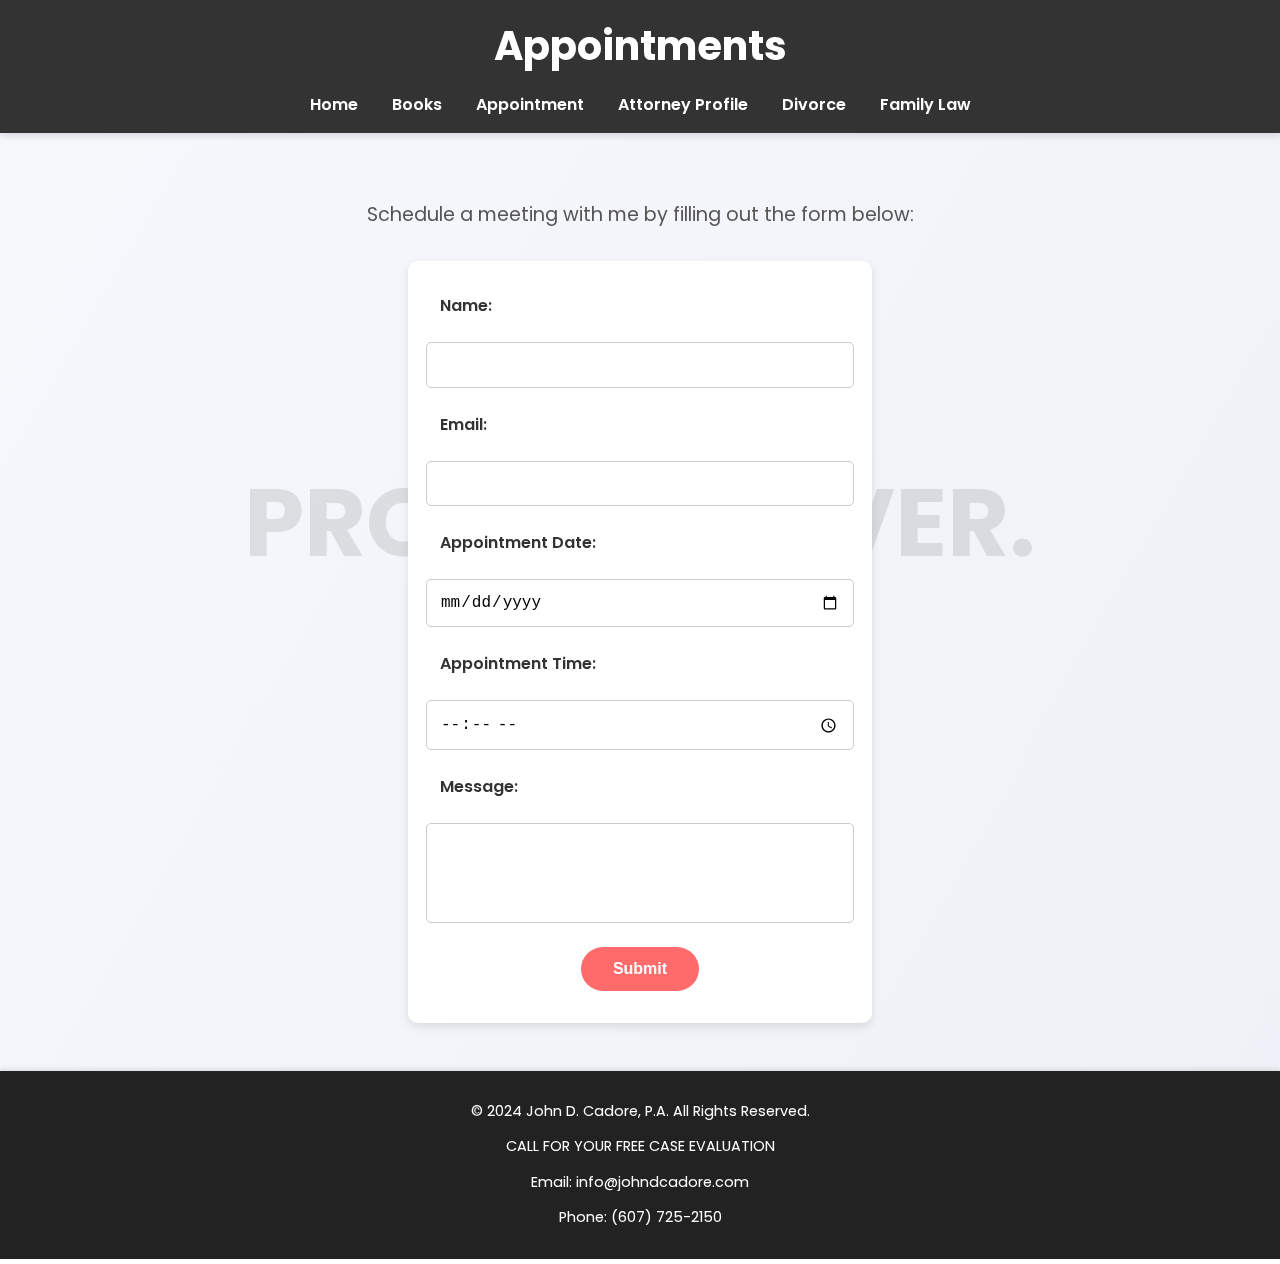
<file: appointment.html>
<!DOCTYPE html>
<html lang="en">
<head>
    <meta charset="UTF-8">
    <meta name="viewport" content="width=device-width, initial-scale=1.0">
    <title>Appointments - Kurt Waldhime T. Arellano</title>
    <link rel="stylesheet" href="styles.css">
</head>
<body>
    <header>
        <h1>Appointments</h1>
        <nav>
            <ul>
                <li><a href="index.html">Home</a></li>
                <li><a href="books.html">Books</a></li>
                <li><a href="appointment.html">Appointment</a></li>
                <li><a href="profpage.html">Attorney Profile</a></li>
                <li><a href="divorce.html">Divorce</a></li>
                <li><a href="familylaw.html">Family Law</a></li>
            </ul>
        </nav>
    </header>

    <section id="appointments">
        <p>Schedule a meeting with me by filling out the form below:</p>
         <form action="https://formsubmit.co/arellanokurt848@gmail.com?return=index.html" method="POST" target="_blank" onsubmit="refreshPage()">
            <label for="name">Name:</label>
            <input type="text" name="name" required>
            
            <label for="email">Email:</label>
            <input type="email" name="email" required>
            
            <label for="appointment-date">Appointment Date:</label>
            <input type="date" name="appointment-date" required>
            
            <label for="appointment-time">Appointment Time:</label>
            <input type="time" name="appointment-time" required>
            
            <label for="message">Message:</label>
            <textarea id="message" name="message" rows="4" required></textarea>
            
            <button type="submit" class="btn">Submit</button>
        </form>
        
    </section>

    <footer>
        <p>&copy; 2024 John D. Cadore, P.A. All Rights Reserved.</p>
        <div class="contact-info">
            <p>CALL FOR YOUR FREE CASE EVALUATION</p>
            <p>Email: info@johndcadore.com</p>
            <p>Phone: (607) 725-2150</p>
        </div>
    </footer>

    <div class="watermark">PROTOTYPE VER.</div>
</body>
</html>
</file>
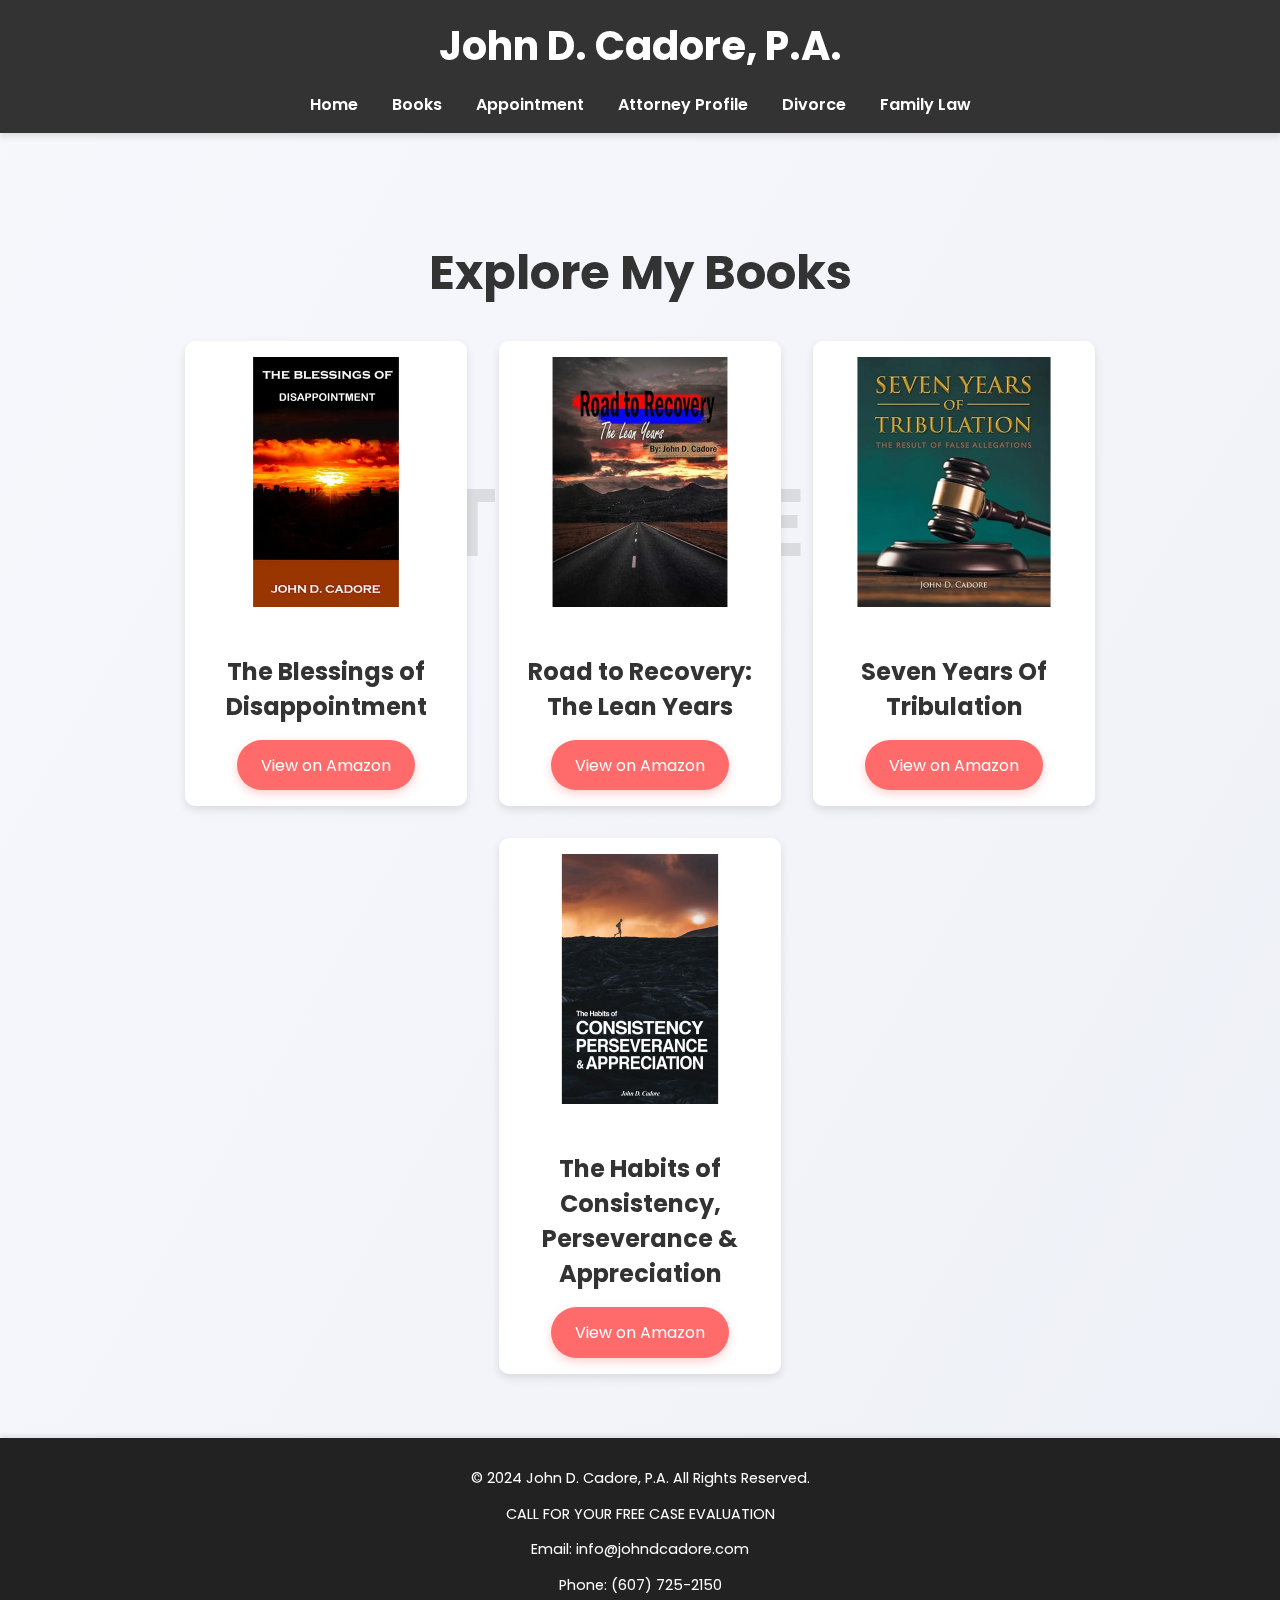
<file: books.html>
<!DOCTYPE html>
<html lang="en">
<head>
    <meta charset="UTF-8">
    <meta name="viewport" content="width=device-width, initial-scale=1.0">
    <title>John D. Cadore, P.A.</title>
    <link rel="stylesheet" href="styles.css">
    <link href="https://fonts.googleapis.com/css2?family=Poppins:wght@400;600;700&display=swap" rel="stylesheet">
</head>
<body>
    <div class="content-wrapper">
        <header>
            <div class="container">
                <div class="header-left">
                    <h1>John D. Cadore, P.A.</h1>
                </div>
                <nav>
                    <ul>
                        <li><a href="index.html">Home</a></li>
                        <li><a href="books.html">Books</a></li>
                        <li><a href="appointment.html">Appointment</a></li>
                        <li><a href="profpage.html">Attorney Profile</a></li>
                        <li><a href="divorce.html">Divorce</a></li>
                        <li><a href="familylaw.html">Family Law</a></li>
                    </ul>
                </nav>
           
            </div>
        </header>

        <main>
            <section id="books" class="slide-in">
                <div class="container">
                    <h2>Explore My Books</h2>
                    <div class="books-grid">
                        <div class="book hover-zoom">
                            <img src="book1.png" alt="Book 1">
                            <h3>The Blessings of Disappointment</h3>
                            <a href="https://www.amazon.com/Blessings-Disappointment-John-D-Cadore/dp/B0D6V1NQDW" target="_blank" class="cta">View on Amazon</a>
                        </div>
                        <div class="book hover-zoom">
                            <img src="book2.png" alt="Book 2">
                            <h3>Road to Recovery: The Lean Years</h3>
                            <a href="https://www.amazon.com/Road-Recovery-Years-John-Cadore-ebook/dp/B09XJK7FBC" target="_blank" class="cta">View on Amazon</a>
                        </div>
                        <div class="book hover-zoom">
                            <img src="book3.png" alt="Book 3">
                            <h3>Seven Years Of Tribulation</h3>
                            <a href="https://www.amazon.com/Seven-Years-Tribulation-John-Cadore/dp/1684860369" target="_blank" class="cta">View on Amazon</a>
                        </div>
                        <div class="book hover-zoom">
                            <img src="book4.png" alt="Book 4">
                            <h3>The Habits of Consistency, Perseverance & Appreciation</h3>
                            <a href="https://www.amazon.com/Habits-CONSISTENCY-PERSEVERANCE-APPRECIATION/dp/B0C4XWB8P8" target="_blank" class="cta">View on Amazon</a>
                        </div>
                    </div>
                </div>
            </section>
        </main>
        
    </div>

    <footer> 
            <p>&copy; 2024 John D. Cadore, P.A. All Rights Reserved.</p>
            <div class="contact-info">
                <p>CALL FOR YOUR FREE CASE EVALUATION</p>
                <p>Email: info@johndcadore.com</p>
                <p>Phone: (607) 725-2150</p>
            </div>
    </footer>

    <div class="watermark">PROTOTYPE VER.</div>
    <script src="scripts.js"></script>
</body>
</html>
</file>
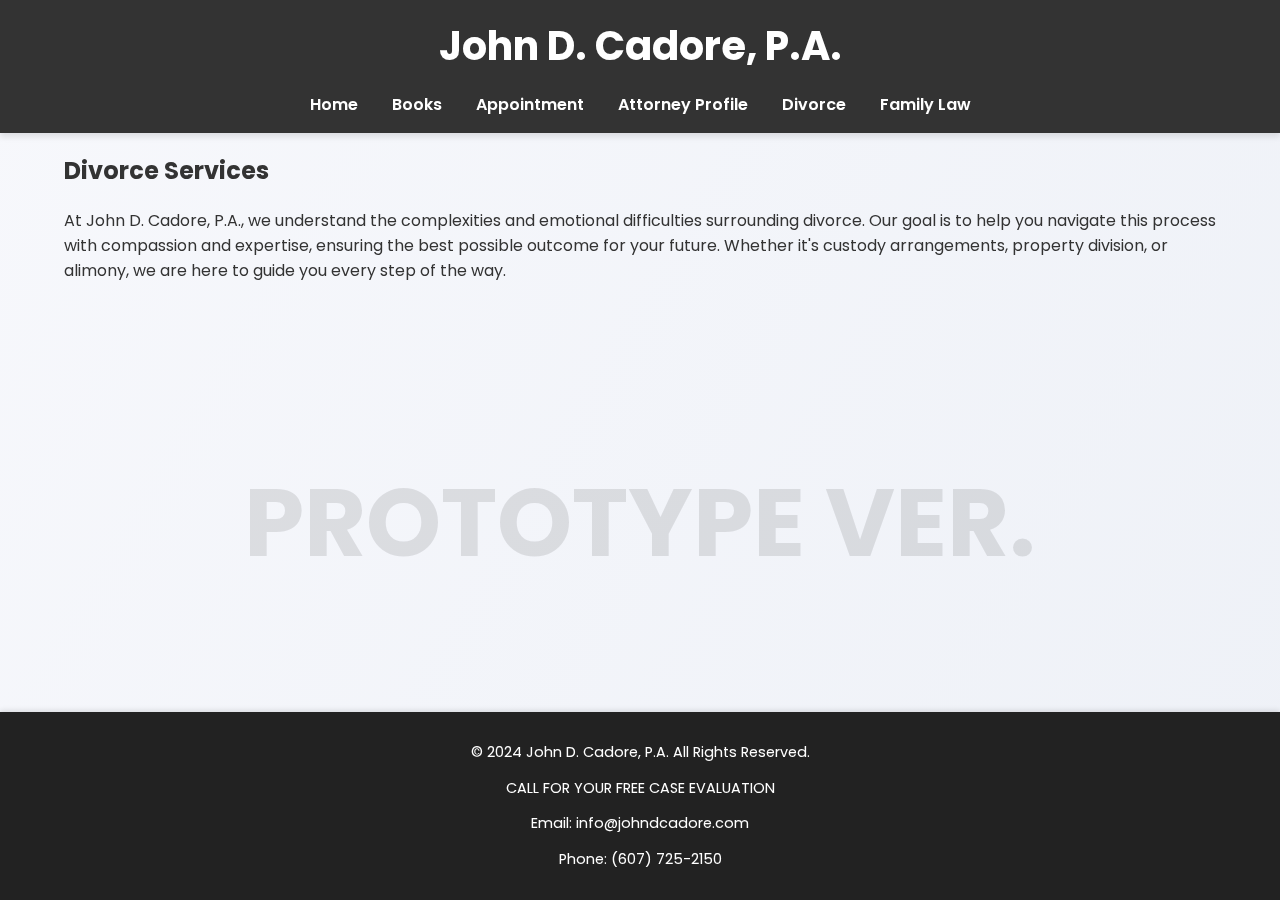
<file: divorce.html>
<!DOCTYPE html>
<html lang="en">
<head>
    <meta charset="UTF-8">
    <meta name="viewport" content="width=device-width, initial-scale=1.0">
    <title>Divorce - John D. Cadore, P.A.</title>
    <link rel="stylesheet" href="styles.css">
    <link href="https://fonts.googleapis.com/css2?family=Poppins:wght@400;600;700&display=swap" rel="stylesheet">
</head>
<body>

<header>
    <div class="container">
        <div class="header-left">
            <h1>John D. Cadore, P.A.</h1>
        </div>
        <nav>
            <ul>
                <li><a href="index.html">Home</a></li>
                <li><a href="books.html">Books</a></li>
                <li><a href="appointment.html">Appointment</a></li>
                <li><a href="profpage.html">Attorney Profile</a></li>
                <li><a href="divorce.html">Divorce</a></li>
                <li><a href="familylaw.html">Family Law</a></li>
 
            </ul>
        </nav>
    </div>
</header>

<main>
    <section id="divorce" class="fade-in-hidden">
        <div class="container">
            <h2>Divorce Services</h2>
            <p>
                At John D. Cadore, P.A., we understand the complexities and emotional difficulties surrounding divorce. 
                Our goal is to help you navigate this process with compassion and expertise, ensuring the best possible outcome for your future.
                Whether it's custody arrangements, property division, or alimony, we are here to guide you every step of the way.
            </p>
        </div>
    </section>
</main>

<footer>
    <p>&copy; 2024 John D. Cadore, P.A. All Rights Reserved.</p>
    <div class="contact-info">
        <p>CALL FOR YOUR FREE CASE EVALUATION</p>
        <p>Email: info@johndcadore.com</p>
        <p>Phone: (607) 725-2150</p>
    </div>
</footer>

<div class="watermark">PROTOTYPE VER.</div>

<script src="scripts.js"></script>
<script>
    // Function to check if an element is in the viewport
    function isElementInViewport(el) {
        const rect = el.getBoundingClientRect();
        return rect.top <= window.innerHeight && rect.bottom >= 0;
    }

    // Function to add the animation class when the element is in view
    function handleScrollAnimation() {
        const sections = document.querySelectorAll('.fade-in-hidden');
        sections.forEach((section) => {
            if (isElementInViewport(section)) {
                section.classList.add('fadeInUp'); // Trigger animation when section is in view
                section.classList.remove('fade-in-hidden'); // Remove the initial hidden state
            }
        });
    }

    // Run handleScrollAnimation on scroll and page load
    window.addEventListener('scroll', handleScrollAnimation);
    window.addEventListener('load', handleScrollAnimation);

    // Trigger the initial check in case of immediate visibility
    handleScrollAnimation();
</script>

</body>
</html>
</file>
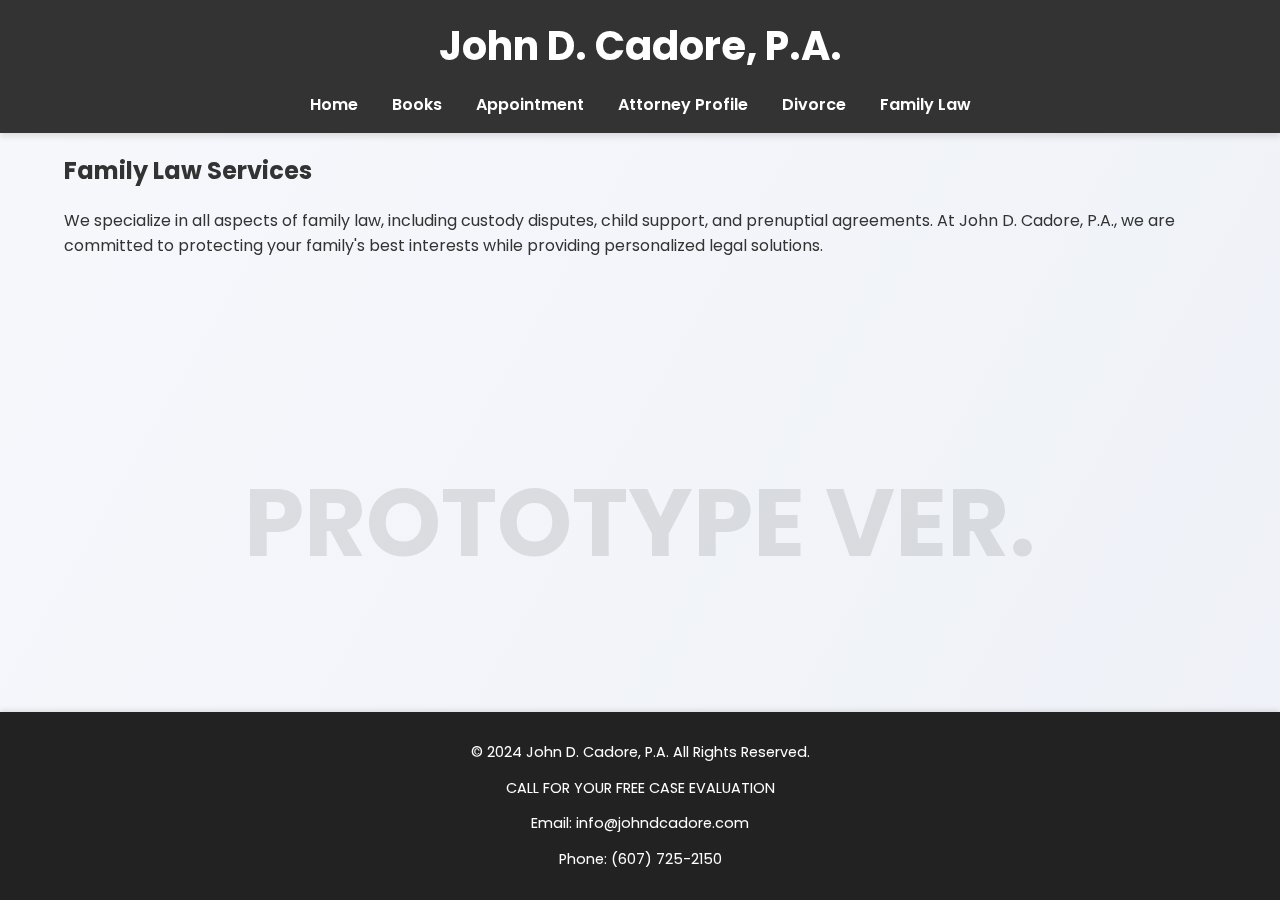
<file: familylaw.html>
<!DOCTYPE html>
<html lang="en">
<head>
    <meta charset="UTF-8">
    <meta name="viewport" content="width=device-width, initial-scale=1.0">
    <title>Family Law - John D. Cadore, P.A.</title>
    <link rel="stylesheet" href="styles.css">
    <link href="https://fonts.googleapis.com/css2?family=Poppins:wght@400;600;700&display=swap" rel="stylesheet">
</head>
<body>

<header>
    <div class="container">
        <div class="header-left">
            <h1>John D. Cadore, P.A.</h1>
        </div>
        <nav>
            <ul>
                <li><a href="index.html">Home</a></li>
                <li><a href="books.html">Books</a></li>
                <li><a href="appointment.html">Appointment</a></li>
                <li><a href="profpage.html">Attorney Profile</a></li>
                <li><a href="divorce.html">Divorce</a></li>
                <li><a href="familylaw.html">Family Law</a></li>
            </ul>
        </nav>
    </div>
</header>

<main>
    <section id="family-law" class="fade-in-hidden">
        <div class="container">
            <h2>Family Law Services</h2>
            <p>
                We specialize in all aspects of family law, including custody disputes, child support, and prenuptial agreements.
                At John D. Cadore, P.A., we are committed to protecting your family's best interests while providing personalized legal solutions.
            </p>
        </div>
    </section>
</main>

<footer>
    <p>&copy; 2024 John D. Cadore, P.A. All Rights Reserved.</p>
    <div class="contact-info">
        <p>CALL FOR YOUR FREE CASE EVALUATION</p>
        <p>Email: info@johndcadore.com</p>
        <p>Phone: (607) 725-2150</p>
    </div>
</footer>

<div class="watermark">PROTOTYPE VER.</div>

<script src="scripts.js"></script>
<script>
    // Function to check if an element is in the viewport
    function isElementInViewport(el) {
        const rect = el.getBoundingClientRect();
        return rect.top <= window.innerHeight && rect.bottom >= 0;
    }

    // Function to add the animation class when the element is in view
    function handleScrollAnimation() {
        const sections = document.querySelectorAll('.fade-in-hidden');
        sections.forEach((section) => {
            if (isElementInViewport(section)) {
                section.classList.add('fadeInUp'); // Trigger animation when section is in view
                section.classList.remove('fade-in-hidden'); // Remove the initial hidden state
            }
        });
    }

    // Run handleScrollAnimation on scroll and page load
    window.addEventListener('scroll', handleScrollAnimation);
    window.addEventListener('load', handleScrollAnimation);

    // Trigger the initial check in case of immediate visibility
    handleScrollAnimation();
</script>

</body>
</html>
</file>
<file: styles.css>
/* Fonts & Global Styles */
@import url('https://fonts.googleapis.com/css2?family=Poppins:wght@400;600;700&display=swap');

body {
    font-family: 'Poppins', sans-serif;
    margin: 0;
    padding: 0;
    color: #333;
    background: linear-gradient(120deg, #f7f8fc, #eef1f7);
    display: flex;
    flex-direction: column;
    min-height: 100vh;
    box-sizing: border-box;
}

.container {
    width: 90%;
    margin: auto;
}

/* Wrapper */
.content-wrapper {
    flex: 1;
}

/* Header */
header {
    background: #333;
    color: #fff;
    padding: 1rem 0;
    box-shadow: 0 4px 6px rgba(0, 0, 0, 0.1);
    position: sticky;
    top: 0;
    z-index: 1000;
}

header h1 {
    font-size: 2.5rem;
    text-align: center;
    margin: 0;
    font-weight: 700;
}

header nav {
    text-align: center;
    margin-top: 1rem;
}

header nav ul {
    list-style: none;
    padding: 0;
    margin: 0;
    display: inline-block;
}

header nav ul li {
    display: inline-block;
    margin: 0 15px;
}

header nav ul li a {
    text-decoration: none;
    color: #fff;
    font-size: 1rem;
    font-weight: 600;
    transition: color 0.3s;
}

header nav ul li a:hover {
    color: #ff6b6b;
}

/* About Section */
section#about {
    padding: 4rem 0;
    display: flex;
    align-items: center;
    justify-content: space-between;
    animation: fadeInUp 1.2s ease-out forwards;
    transform: translateY(50px);
    opacity: 0;
}

.about-content {
    flex: 1;
    text-align: left;
    padding-right: 2rem;
}

.about-content h2 {
    font-size: 3rem;
    color: #222;
    margin-bottom: 1rem;
}

.about-content p {
    font-size: 1.2rem;
    line-height: 1.8;
    margin-bottom: 2rem;
    color: #555;
}

.about-content .cta {
    display: inline-block;
    padding: 1rem 2rem;
    background: #ff6b6b;
    color: #fff;
    font-size: 1rem;
    text-decoration: none;
    border-radius: 50px;
    box-shadow: 0 4px 10px rgba(255, 107, 107, 0.3);
    transition: transform 0.3s, box-shadow 0.3s;
}

.about-content .cta:hover {
    transform: translateY(-5px);
    box-shadow: 0 6px 14px rgba(255, 107, 107, 0.5);
}

.about-image {
    flex: 1;
    text-align: center;
}

.about-image img {
    width: 80%;
    max-width: 400px;
    border-radius: 50%;
    box-shadow: 0 10px 20px rgba(0, 0, 0, 0.1);
    transition: transform 0.5s ease;
}

.about-image img:hover {
    transform: scale(1.05);
}

/* Experience Section */
section#experience {
    padding: 4rem 0;
    display: flex;
    align-items: center;
    justify-content: space-between;
    animation: fadeInUp 1.2s ease-out forwards;
    transform: translateY(50px);
    opacity: 0;
}

.experience-content {
    flex: 1;
    text-align: left;
    padding-right: 2rem;
}

.experience-content h2 {
    font-size: 3rem;
    color: #222;
    margin-bottom: 1rem;
}

.experience-content ul {
    font-size: 1.2rem;
    line-height: 1.8;
    color: #555;
    margin-bottom: 2rem;
}

.experience-content ul li {
    margin-bottom: 1rem;
}

/* Education Section */
section#education {
    padding: 4rem 0;
    display: flex;
    align-items: center;
    justify-content: space-between;
    animation: fadeInUp 1.2s ease-out forwards;
    transform: translateY(50px);
    opacity: 0;
}

.education-content {
    flex: 1;
    text-align: left;
    padding-right: 2rem;
}

.education-content h2 {
    font-size: 3rem;
    color: #222;
    margin-bottom: 1rem;
}

.education-content ul {
    font-size: 1.2rem;
    line-height: 1.8;
    color: #555;
    margin-bottom: 2rem;
}

.education-content ul li {
    margin-bottom: 1rem;
}

/* Footer */
footer {
    background: #222;
    color: #fff;
    padding: 1rem 0;
    text-align: center;
    font-size: 0.9rem;
    box-shadow: 0 -2px 5px rgba(0, 0, 0, 0.1);
    padding: 20px;
    margin-top: auto; /* Ensures footer stays at the bottom */
}

/* Animations */
@keyframes fadeInUp {
    0% {
        opacity: 0;
        transform: translateY(50px);
    }
    100% {
        opacity: 1;
        transform: translateY(0);
    }
}

/* Books Section */
section#books {
    text-align: center;
    padding: 4rem 0;
}

#books h2 {
    font-size: 3rem;
    margin-bottom: 2rem;
    color: #333;
}

.books-grid {
    display: flex;
    justify-content: center;
    flex-wrap: wrap;
    gap: 2rem;
}

.book {
    background: #fff;
    padding: 1rem;
    border-radius: 10px;
    box-shadow: 0 4px 8px rgba(0, 0, 0, 0.1);
    transition: transform 0.3s, box-shadow 0.3s;
    text-align: center;
    width: 250px;
}

.book img {
    width: 100%;
    height: auto;
    border-radius: 5px;
    margin-bottom: 1rem;
}

.book h3 {
    font-size: 1.5rem;
    color: #333;
    margin-bottom: 1rem;
}

.book .cta {
    display: inline-block;
    padding: 0.8rem 1.5rem;
    background: #ff6b6b;
    color: #fff;
    text-decoration: none;
    border-radius: 50px;
    box-shadow: 0 4px 10px rgba(255, 107, 107, 0.3);
}

.book:hover {
    transform: translateY(-5px);
    box-shadow: 0 6px 14px rgba(0, 0, 0, 0.2);
}

/* Slide-In Animation */
.slide-in {
    transform: translateY(50px);
    opacity: 0;
    transition: transform 0.8s ease, opacity 0.8s ease;
}

.slide-in.active {
    transform: translateY(0);
    opacity: 1;
}

/* Hover Effects for Books */
.hover-zoom {
    transition: transform 0.3s ease, box-shadow 0.3s ease;
}

.hover-zoom:hover {
    transform: scale(1.05);
    box-shadow: 0 8px 15px rgba(0, 0, 0, 0.2);
}

/* Hover Effects for Appointments */
.hover-fade input:hover, 
.hover-fade textarea:hover {
    border-color: #ff6b6b;
    transition: border-color 0.3s ease;
}

.hover-fade button:hover {
    background: #ff4b4b;
    box-shadow: 0 6px 14px rgba(255, 107, 107, 0.5);
}

/* Books Section Alignment */
.books-grid {
    display: flex;
    justify-content: center;
    flex-wrap: wrap;
    gap: 2rem;
}

section#appointments {
    text-align: center;
    padding: 3rem 1rem;
    animation: fadeInUp 1.5s ease-out;
}

#appointments p {
    font-size: 1.2rem;
    margin-bottom: 2rem;
    color: #555;
}

form {
    display: flex;
    flex-direction: column;
    align-items: center;
    gap: 1.5rem;
    background: #fff;
    padding: 2rem;
    border-radius: 10px;
    box-shadow: 0 4px 10px rgba(0, 0, 0, 0.1);
    max-width: 400px;
    margin: 0 auto;
}

form label {
    font-size: 1rem;
    font-weight: 600;
    color: #333;
    align-self: flex-start;
}

form input,
form textarea {
    width: 100%;
    padding: 0.8rem;
    border: 1px solid #ccc;
    border-radius: 5px;
    font-size: 1rem;
    transition: border-color 0.3s ease;
}

form input:focus,
form textarea:focus {
    outline: none;
    border-color: #ff6b6b;
}

form textarea {
    resize: none;
}

form button {
    padding: 0.8rem 2rem;
    background: #ff6b6b;
    color: #fff;
    font-size: 1rem;
    font-weight: 600;
    border: none;
    border-radius: 50px;
    cursor: pointer;
    transition: transform 0.3s ease, box-shadow 0.3s ease;
}

form button:hover {
    transform: translateY(-5px);
    box-shadow: 0 6px 14px rgba(255, 107, 107, 0.5);
}

/* Footer Styles */
footer {
    text-align: center;
    background: #222;
    color: #fff;
    padding: 1rem 0;
    margin-top: auto;
    width: 100%;
    box-shadow: 0 -2px 5px rgba(0, 0, 0, 0.1);
    font-size: 0.9rem;
}

/* Animations */
@keyframes fadeInDown {
    from {
        opacity: 0;
        transform: translateY(-20px);
    }
    to {
        opacity: 1;
        transform: translateY(0);
    }
}

@keyframes fadeInUp {
    from {
        opacity: 0;
        transform: translateY(20px);
    }
    to {
        opacity: 1;
        transform: translateY(0);
    }
}
.watermark {
    position: fixed;
    top: 50%;
    left: 50%;
    bottom: 50%;
    transform: translate(-50%, -50%);
    font-size: 6rem;
    color: rgba(0, 0, 0, 0.1); 
    font-weight: 700;
    white-space: nowrap;
    pointer-events: none; 
    z-index: -1; 
}

/* CSS for fadeInUp animation */
@keyframes fadeInUp {
    0% {
        opacity: 0;
        transform: translateY(50px);
    }
    100% {
        opacity: 1;
        transform: translateY(0);
    }
}

/* Initial hidden state for fadeInUp elements */
.fade-in-hidden {
    opacity: 0;
    transform: translateY(50px);
    transition: opacity 0.8s ease, transform 0.8s ease;
}

/* Add fadeInUp animation */
.fadeInUp {
    animation: fadeInUp 1s ease-out forwards;
}
</file>
